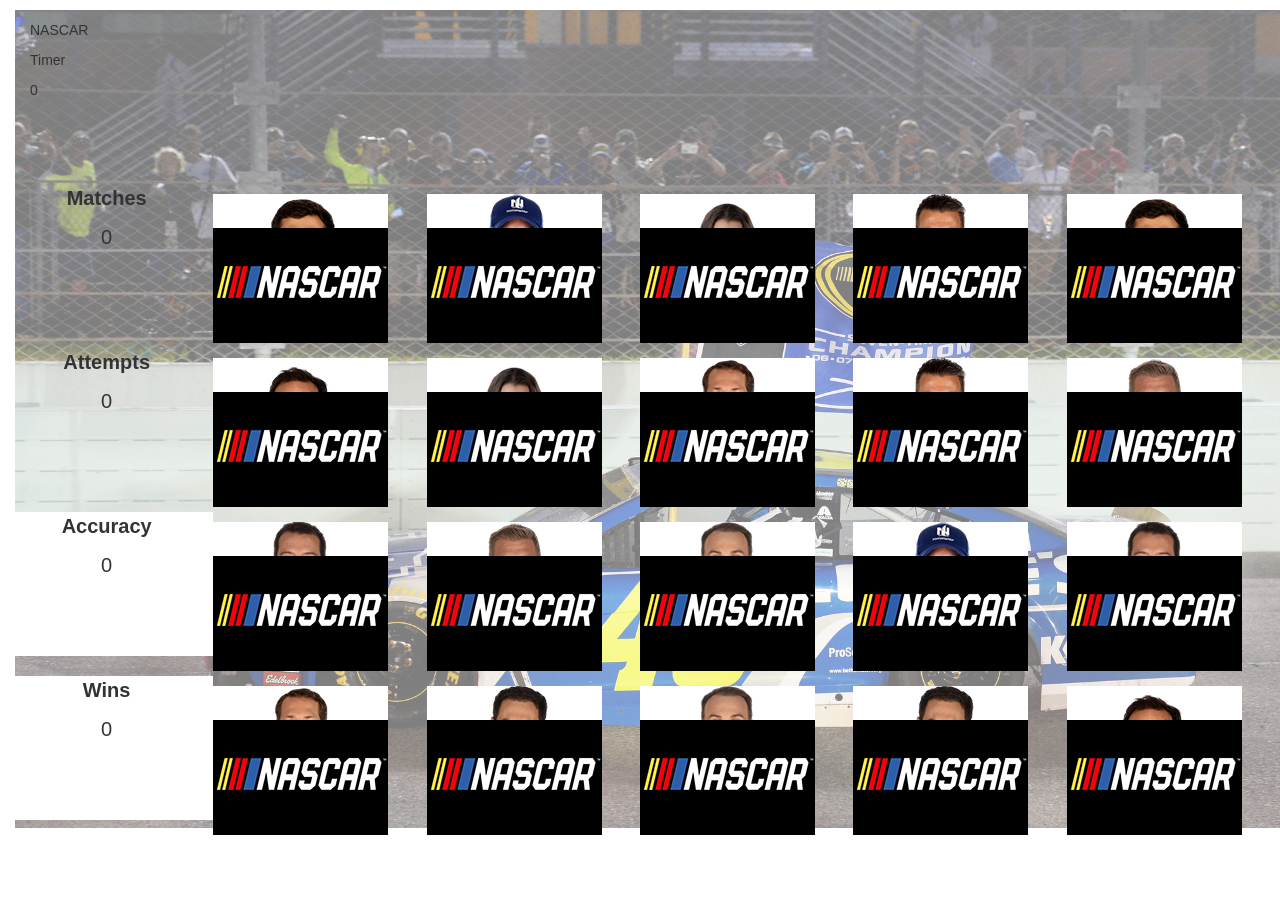
<file: 10matches.html>
<!DOCTYPE html>
<html lang="en">
<head>
    <meta charset="UTF-8">
    <meta name="viewport" content="width=device-width, initial-scale=1">
    <title>Bootstrap Experiment 10 Matches</title>
    <link rel="stylesheet" href="https://maxcdn.bootstrapcdn.com/bootstrap/3.3.7/css/bootstrap.min.css">
    <script src="https://ajax.googleapis.com/ajax/libs/jquery/3.2.0/jquery.min.js"></script>
    <script src="https://maxcdn.bootstrapcdn.com/bootstrap/3.3.7/js/bootstrap.min.js"></script>
    <script src="script.js"></script>
    <!--<link rel="stylesheet" href="style.css">-->
    <!--<script>
        $(document).ready(function() {
            $('.card').click(function () {
                $('.back').hide();
            });
        });
    </script>-->
    <style>
        body .img-responsive {
            opacity: .7;
        }
        @media (min-width: 600px) {
            div {
                height: 16vh;
                margin: 10px 0;
            }
            img {
                max-width: 100%;
                height: auto;
            }
            .card {
                display: inline-block;
                /*border: solid 1px black;*/
                padding-left: 0px;
                /*background-color: white;*/
            }
            /*@media only screen and (max-width: 600px){
                .container {
                    display: none;
                }
            }
            @media only screen and (min-width: 600px){
                .container {
                    margin: 0;
                    height: 80vh;
                    width: 100vw;
                }
            }*/
            .background {
                opacity: .5;
                max-width: 100%;
                z-index: -1;
                position: absolute;
            }
            #stats{
                width:20%;
                height:100%;
                float:left;
            }
            .heading {
                font-weight: bolder;
            }
            .cards {
                display: inline-block;
                border: solid 1px black;
                padding-left: 0px;
                background-color: white;
            }
            img {
                position: absolute;
                height: auto;
                max-width: 100%;
                background-color: white;
            }
            .scoretower {
                /*padding-top: 11vh;*/
                text-align: center;
                font-size: 20px;
            }
            .back {
                margin-top: -120px;
            }
        }
    </style>
</head>
<body>
    <div class="container-fluid">
        <img src="Images/background/Jimmie_2048x1309.jpg" class="background" class="img-responsive">
        <div class="titlebar col-xs-12">
            <p>NASCAR</p>
            <p>Timer</p>
            <p id="timeleft">0</p>
        </div>
        <div class="row">
            <div class="col-xs-2 scoretower">
                <p class="heading">Matches</p>
                <p class=counter" id="matches">0</p>
            </div>
            <div class="col-xs-2 card">
                <div class="front">
                    <img src="Images/drivers/chase_175.png">
                </div>
                <div class="back">
                    <img src="Images/drivers/logo_175.png">
                </div>
            </div>
            <div class="col-xs-2 card">
                <div class="front">
                    <img src="Images/drivers/dale_jr_175.png">
                </div>
                <div class="back">
                    <img src="Images/drivers/logo_175.png">
                </div>
            </div>
            <div class="col-xs-2 card">
                <div class="front">
                    <img src="Images/drivers/Danica_Patrick_175.png">
                </div>
                <div class="back">
                    <img src="Images/drivers/logo_175.png">
                </div>
            </div>
            <div class="col-xs-2 card">
                <div class="front">
                    <img src="Images/drivers/aj_175.png">
                </div>
                <div class="back">
                    <img src="Images/drivers/logo_175.png">
                </div>
            </div>
            <div class="col-xs-2 card">
                <div class="front">
                    <img src="Images/drivers/chase_175.png">
                </div>
                <div class="back">
                    <img src="Images/drivers/logo_175.png">
                </div>
            </div>
        </div>

<!--second row-->

        <div class="row">
            <div class="col-xs-2 scoretower">
            <p class="heading">Attempts</p>
                <p class="counter" id="attempts">0</p>
            </div>
            <div class="col-xs-2 card">
                <div class="front">
                    <img src="Images/drivers/jimmie_johnson_175.png">
                </div>
                <div class="back">
                    <img src="Images/drivers/logo_175.png">
                </div>
            </div>
            <div class="col-xs-2 card">
                <div class="front">
                    <img src="Images/drivers/Danica_Patrick_175.png">
                </div>
                <div class="back">
                    <img src="Images/drivers/logo_175.png">
                </div>
            </div>
            <div class="col-xs-2 card">
                <div class="front">
                    <img src="Images/drivers/brad_keselowski_175.png">
                </div>
                <div class="back">
                    <img src="Images/drivers/logo_175.png">
                </div>
            </div>
            <div class="col-xs-2 card">
                <div class="front">
                    <img src="Images/drivers/aj_175.png">
                </div>
                <div class="back">
                    <img src="Images/drivers/logo_175.png">
                </div>
            </div>
            <div class="col-xs-2 card">
                <div class="front">
                    <img src="Images/drivers/Clint_Bowyer_175.png">
                </div>
                <div class="back">
                    <img src="Images/drivers/logo_175.png">
                </div>
            </div>
        </div>

<!--third row-->

        <div class="row">
            <div class="col-xs-2 scoretower" style="background-color: white">
                <p class="heading">Accuracy</p>
                <p class="counter" id="accuracy">0</p>
            </div>
            <div class="col-xs-2 card">
                <div class="front">
                    <img src="Images/drivers/Kyle_Busch_175.png">
                </div>
                <div class="back">
                    <img src="Images/drivers/logo_175.png">
                </div>
            </div>
            <div class="col-xs-2 card">
                <div class="front">
                    <img src="Images/drivers/Clint_Bowyer_175.png">
                </div>
                <div class="back">
                    <img src="Images/drivers/logo_175.png">
                </div>
            </div>
            <div class="col-xs-2 card">
                <div class="front">
                    <img src="Images/drivers/Kevin_Harvick_175.png">
                </div>
                <div class="back">
                    <img src="Images/drivers/logo_175.png">
                </div>
            </div>
            <div class="col-xs-2 card">
                <div class="front">
                    <img src="Images/drivers/dale_jr_175.png">
                </div>
                <div class="back">
                    <img src="Images/drivers/logo_175.png">
                </div>
            </div>
            <div class="col-xs-2 card">
                <div class="front">
                    <img src="Images/drivers/Kyle_Busch_175.png">
                </div>
                <div class="back">
                    <img src="Images/drivers/logo_175.png">
                </div>
            </div>
        </div>



        <div class="row">
            <div class="col-xs-2 scoretower" style="background-color: white">
                <p class="heading">Wins</p>
                <p class="counter" id="wins">0</p>
            </div>
            <div class="col-xs-2 card">
                <div class="front">
                    <img src="Images/drivers/brad_keselowski_175.png">
                </div>
                <div class="back">
                    <img src="Images/drivers/logo_175.png">
                </div>
            </div>
            <div class="col-xs-2 card">
                <div class="front">
                    <img src="Images/drivers/joey_logano_175.png">
                </div>
                <div class="back">
                    <img src="Images/drivers/logo_175.png">
                </div>
            </div>
            <div class="col-xs-2 card">
                <div class="front">
                    <img src="Images/drivers/Kevin_Harvick_175.png">
                </div>
                <div class="back">
                    <img src="Images/drivers/logo_175.png">
                </div>
            </div>
            <div class="col-xs-2 card">
                <div class="front">
                    <img src="Images/drivers/joey_logano_175.png">
                </div>
                <div class="back">
                    <img src="Images/drivers/logo_175.png">
                </div>
            </div>
            <div class="col-xs-2 card">
                <div class="front">
                    <img src="Images/drivers/jimmie_johnson_175.png">
                </div>
                <div class="back">
                    <img src="Images/drivers/logo_175.png">
                </div>
            </div>
        </div>
    </div>
</body>
</html>
</file>
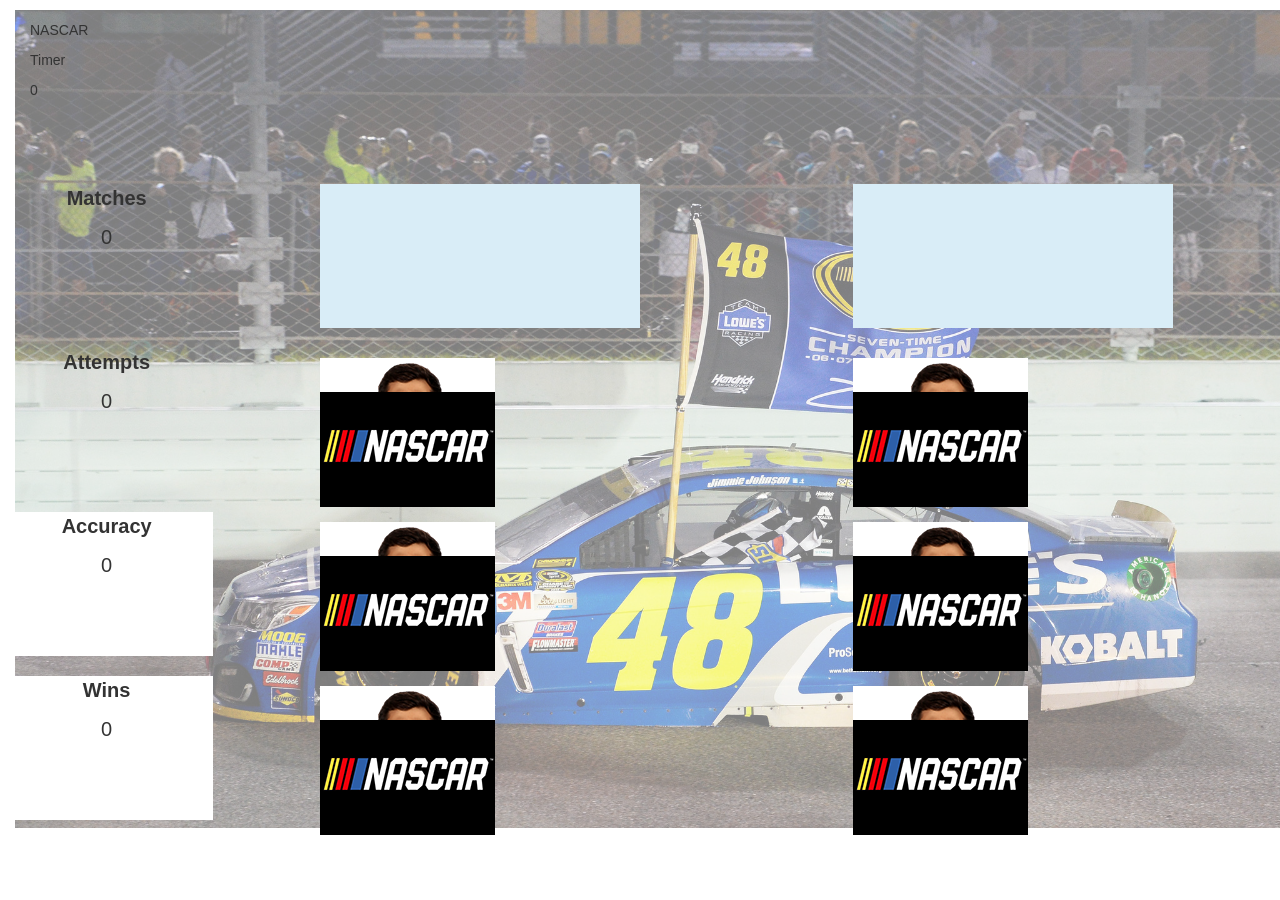
<file: 4matches.html>
<!DOCTYPE html>
<html lang="en">
<head>
    <meta charset="UTF-8">
    <meta name="viewport" content="width=device-width, initial-scale=1">
    <title>Bootstrap Experiment 4 Matches</title>
    <link rel="stylesheet" href="https://maxcdn.bootstrapcdn.com/bootstrap/3.3.7/css/bootstrap.min.css">
    <script src="https://ajax.googleapis.com/ajax/libs/jquery/3.2.0/jquery.min.js"></script>
    <script src="https://maxcdn.bootstrapcdn.com/bootstrap/3.3.7/js/bootstrap.min.js"></script>
    <!--<link rel="stylesheet" href="style.css">-->
    <script>
        $(document).ready(function() {
            $('.card').click(function () {
                $('.back').show();
            });
        });
    </script>
    <style>
        body .img-responsive {
            opacity: .7;
        }
        @media (min-width: 600px) {
            div {
                height: 16vh;
                margin: 10px 0;
            }
            img {
                max-width: 100%;
                height: auto;
            }
            .card {
                display: inline-block;
                /*border: solid 1px black;*/
                padding-left: 0px;
                /*background-color: white;*/
            }
            /*@media only screen and (max-width: 600px){
                .container {
                    display: none;
                }
            }
            @media only screen and (min-width: 600px){
                .container {
                    margin: 0;
                    height: 80vh;
                    width: 100vw;
                }
            }*/
            .background {
                opacity: .5;
                max-width: 100%;
                z-index: -1;
                position: absolute;
            }
            #stats{
                width:20%;
                height:100%;
                float:left;
            }
            .heading {
                font-weight: bolder;
            }
            .cards {
                display: inline-block;
                border: solid 1px black;
                padding-left: 0px;
                background-color: white;
            }
            img {
                position: absolute;
                height: auto;
                max-width: 100%;
                background-color: white;
            }
            .scoretower {
                /*padding-top: 11vh;*/
                text-align: center;
                font-size: 20px;
            }
            .back {
                margin-top: -120px;
            }
        }
    </style>
</head>
<body>
<div class="container-fluid">
    <img src="Images/background/Jimmie_2048x1309.jpg" class="background" class="img-responsive">
    <div class="titlebar col-xs-12">
        <p>NASCAR</p>
        <p>Timer</p>
        <p id="timeleft">0</p>
    </div>
    <div class="row">
        <div class="col-xs-2 scoretower">
            <p class="heading">Matches</p>
            <p class=counter" id="matches">0</p>
        </div>
        <div class="col-xs-offset-1 col-xs-3 col-xs-offset-1 bg-info card">
            <div class="front">
                <!--<img src="Images/drivers/chase_175.png">-->
            </div>
            <div class="back">
                <!--<img src="Images/drivers/logo_175.png">-->
            </div>
        </div>
        <div class="col-xs-3 col-xs-offset-2 bg-info card">
            <div class="front">
                <!--<img src="Images/drivers/chase_175.png">-->
            </div>
            <div class="back">
                <!--<img src="Images/drivers/logo_175.png">-->
            </div>
        </div>
    </div>


    <div class="row">
        <div class="col-xs-2 scoretower">
            <p class="heading">Attempts</p>
            <p class="counter" id="attempts">0</p>
        </div>
        <div class="col-xs-offset-1 col-xs-3 col-xs-offset-1 card">
            <div class="front">
                <img src="Images/drivers/chase_175.png">
            </div>
            <div class="back">
                <img src="Images/drivers/logo_175.png">
            </div>
        </div>
        <div class="col-xs-3 col-xs-offset-2 card">
            <div class="front">
                <img src="Images/drivers/chase_175.png">
            </div>
            <div class="back">
                <img src="Images/drivers/logo_175.png">
            </div>
        </div>
    </div>


    <div class="row">
        <div class="col-xs-2 scoretower" style="background-color: white">
            <p class="heading">Accuracy</p>
            <p class="counter" id="accuracy">0</p>
        </div>
        <div class="col-xs-offset-1 col-xs-3 col-xs-offset-1 card">
            <div class="front">
                <img src="Images/drivers/chase_175.png">
            </div>
            <div class="back">
                <img src="Images/drivers/logo_175.png">
            </div>
        </div>
        <div class="col-xs-3 col-xs-offset-2 card">
            <div class="front">
                <img src="Images/drivers/chase_175.png">
            </div>
            <div class="back">
                <img src="Images/drivers/logo_175.png">
            </div>
        </div>
    </div>


    <div class="row">
        <div class="col-xs-2 scoretower" style="background-color: white">
            <p class="heading">Wins</p>
            <p class="counter" id="wins">0</p>
        </div>
        <div class="col-xs-offset-1 col-xs-3 col-xs-offset-1 card">
            <div class="front">
                <img src="Images/drivers/chase_175.png">
            </div>
            <div class="back">
                <img src="Images/drivers/logo_175.png">
            </div>
        </div>
        <div class="col-xs-3 col-xs-offset-2 card">
            <div class="front">
                <img src="Images/drivers/chase_175.png">
            </div>
            <div class="back">
                <img src="Images/drivers/logo_175.png">
            </div>
        </div>
    </div>
</div>
</body>
</html>
</file>
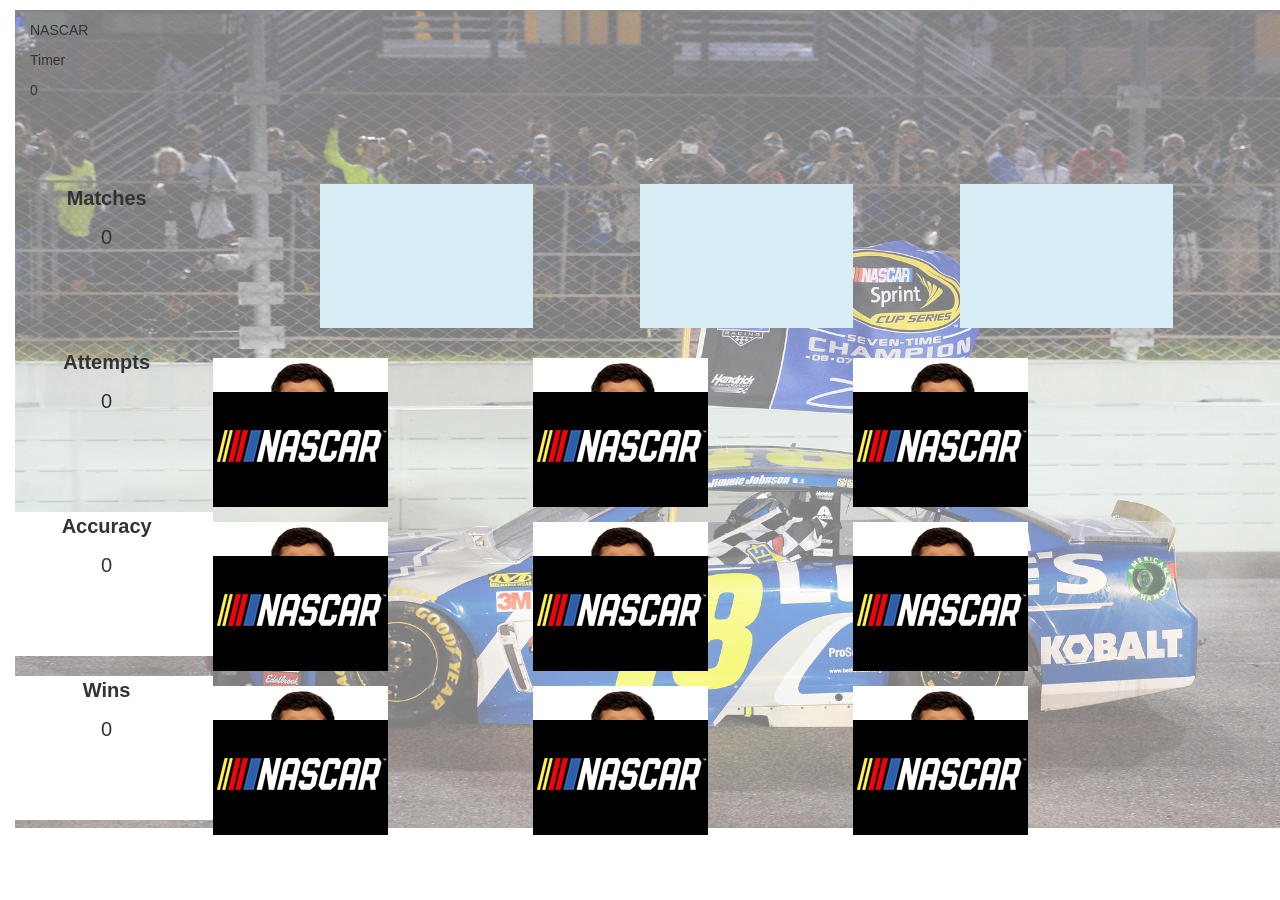
<file: 6matches.html>
<!DOCTYPE html>
<html lang="en">
<head>
    <meta charset="UTF-8">
    <meta name="viewport" content="width=device-width, initial-scale=1">
    <title>Bootstrap Experiment 6 Matches</title>
    <link rel="stylesheet" href="https://maxcdn.bootstrapcdn.com/bootstrap/3.3.7/css/bootstrap.min.css">
    <script src="https://ajax.googleapis.com/ajax/libs/jquery/3.2.0/jquery.min.js"></script>
    <script src="https://maxcdn.bootstrapcdn.com/bootstrap/3.3.7/js/bootstrap.min.js"></script>
    <!--<link rel="stylesheet" href="style.css">-->
    <script>
        $(document).ready(function() {
            $('.card').click(function () {
                $('.back').show();
            });
        });
    </script>
    <style>
        body .img-responsive {
            opacity: .7;
        }
        @media (min-width: 600px) {
            div {
                height: 16vh;
                margin: 10px 0;
            }
            img {
                max-width: 100%;
                height: auto;
            }
            .card {
                display: inline-block;
                /*border: solid 1px black;*/
                padding-left: 0px;
                /*background-color: white;*/
            }
            /*@media only screen and (max-width: 600px){
                .container {
                    display: none;
                }
            }
            @media only screen and (min-width: 600px){
                .container {
                    margin: 0;
                    height: 80vh;
                    width: 100vw;
                }
            }*/
            .background {
                opacity: .5;
                max-width: 100%;
                z-index: -1;
                position: absolute;
            }
            #stats{
                width:20%;
                height:100%;
                float:left;
            }
            .heading {
                font-weight: bolder;
            }
            .cards {
                display: inline-block;
                border: solid 1px black;
                padding-left: 0px;
                background-color: white;
            }
            img {
                position: absolute;
                height: auto;
                max-width: 100%;
                background-color: white;
            }
            .scoretower {
                /*padding-top: 11vh;*/
                text-align: center;
                font-size: 20px;
            }
            .back {
                margin-top: -120px;
            }
        }
    </style>
</head>
<body>
<div class="container-fluid">
    <img src="Images/background/Jimmie_2048x1309.jpg" class="background" class="img-responsive">
    <div class="titlebar col-xs-12">
        <p>NASCAR</p>
        <p>Timer</p>
        <p id="timeleft">0</p>
    </div>
    <div class="row">
        <div class="col-xs-2 scoretower">
            <p class="heading">Matches</p>
            <p class=counter" id="matches">0</p>
        </div>
        <div class="col-xs-2 col-xs-offset-1 bg-info card">
            <div class="front">
                <!--<img src="Images/drivers/chase_175.png">-->
            </div>
            <div class="back">
                <!--<img src="Images/drivers/logo_175.png">-->
            </div>
        </div>
        <div class="col-xs-2 col-xs-offset-1 bg-info card">
            <div class="front">
                <!--<img src="Images/drivers/chase_175.png">-->
            </div>
            <div class="back">
                <!--<img src="Images/drivers/logo_175.png">-->
            </div>
        </div>
        <div class="col-xs-2 col-xs-offset-1 bg-info card">
            <div class="front">
                <!--<img src="Images/drivers/chase_175.png">-->
            </div>
            <div class="back">
                <!--<img src="Images/drivers/logo_175.png">-->
            </div>
        </div>
    </div>


    <div class="row">
        <div class="col-xs-2 scoretower">
            <p class="heading">Attempts</p>
            <p class="counter" id="attempts">0</p>
        </div>
        <div class="col-xs-3 card">
            <div class="front">
                <img src="Images/drivers/chase_175.png">
            </div>
            <div class="back">
                <img src="Images/drivers/logo_175.png">
            </div>
        </div>
        <div class="col-xs-3 card">
            <div class="front">
                <img src="Images/drivers/chase_175.png">
            </div>
            <div class="back">
                <img src="Images/drivers/logo_175.png">
            </div>
        </div>
        <div class="col-xs-3 card">
            <div class="front">
                <img src="Images/drivers/chase_175.png">
            </div>
            <div class="back">
                <img src="Images/drivers/logo_175.png">
            </div>
        </div>
    </div>


    <div class="row">
        <div class="col-xs-2 scoretower" style="background-color: white">
            <p class="heading">Accuracy</p>
            <p class="counter" id="accuracy">0</p>
        </div>
        <div class="col-xs-3 card">
            <div class="front">
                <img src="Images/drivers/chase_175.png">
            </div>
            <div class="back">
                <img src="Images/drivers/logo_175.png">
            </div>
        </div>
        <div class="col-xs-3 card">
            <div class="front">
                <img src="Images/drivers/chase_175.png">
            </div>
            <div class="back">
                <img src="Images/drivers/logo_175.png">
            </div>
        </div>
        <div class="col-xs-3 card">
            <div class="front">
                <img src="Images/drivers/chase_175.png">
            </div>
            <div class="back">
                <img src="Images/drivers/logo_175.png">
            </div>
        </div>
    </div>


    <div class="row">
        <div class="col-xs-2 scoretower" style="background-color: white">
            <p class="heading">Wins</p>
            <p class="counter" id="wins">0</p>
        </div>
        <div class="col-xs-3 card">
            <div class="front">
                <img src="Images/drivers/chase_175.png">
            </div>
            <div class="back">
                <img src="Images/drivers/logo_175.png">
            </div>
        </div>
        <div class="col-xs-3 card">
            <div class="front">
                <img src="Images/drivers/chase_175.png">
            </div>
            <div class="back">
                <img src="Images/drivers/logo_175.png">
            </div>
        </div>
        <div class="col-xs-3 card">
            <div class="front">
                <img src="Images/drivers/chase_175.png">
            </div>
            <div class="back">
                <img src="Images/drivers/logo_175.png">
            </div>
        </div>
    </div>
</div>
</body>
</html>
</file>
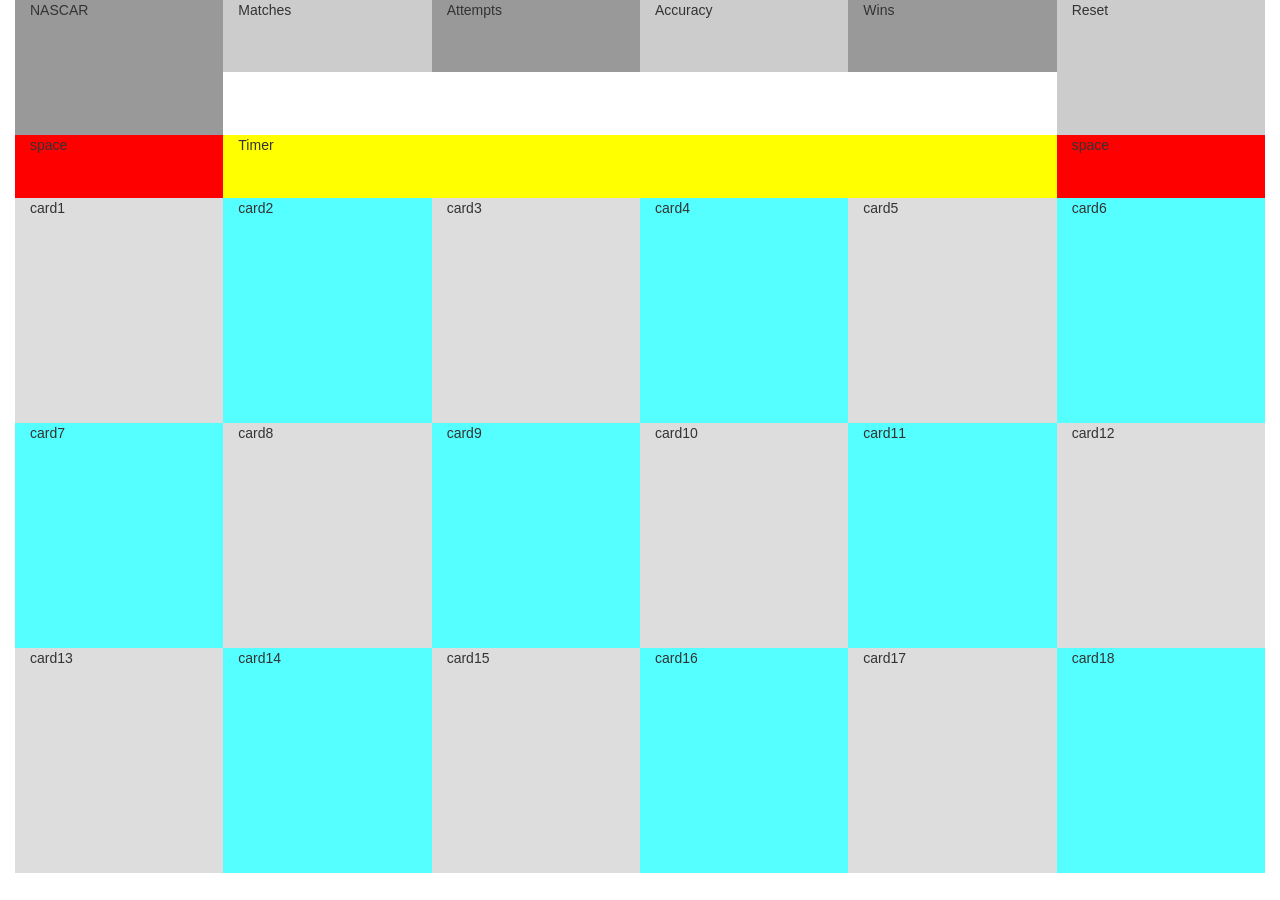
<file: altlayout.html>
<!DOCTYPE html>
<html lang="en">
<head>
    <meta charset="UTF-8">
    <meta name="viewport" content="width=device-width, initial-scale=1">
    <title>Alternate Layout</title>
    <link rel="stylesheet" href="https://maxcdn.bootstrapcdn.com/bootstrap/3.3.7/css/bootstrap.min.css">
    <script src="https://ajax.googleapis.com/ajax/libs/jquery/3.2.0/jquery.min.js"></script>
    <script src="https://maxcdn.bootstrapcdn.com/bootstrap/3.3.7/js/bootstrap.min.js"></script>
    <script src="script.js"></script>
    <style>
        .logo {
            height: 15vh;
            background-color: #999999;
        }
        .stats.matches, .stats.accuracy {
            height: 8vh;
            background-color: #cccccc;
        }
        .stats.attempts, .stats.wins {
            height: 8vh;
            background-color: #999999;
        }
        .reset {
            height: 15vh;
            background-color: #cccccc;
        }
        .card.light {
            height: 25vh;
            background-color: #dddddd;
        }
        .card.dark {
            height: 25vh;
            background-color: #55ffff;
        }
        .timer {
            height: 7vh;
            background-color: yellow;
        }
        .space {
            height: 7vh;
            background-color: red;
        }
    </style>
</head>
<body>
<div class="container-fluid">
    <div class="logo col-xs-2">
        NASCAR
    </div>
    <div class="stats matches col-xs-2">
        Matches
    </div>
    <div class="stats attempts col-xs-2">
        Attempts
    </div>
    <div class="stats accuracy col-xs-2">
        Accuracy
    </div>
    <div class="stats wins col-xs-2">
        Wins
    </div>
    <div class="reset col-xs-2">
        Reset
    </div>
    <div class="space col-xs-2">
        space
    </div>
    <div class="timer col-xs-8">
        Timer
    </div>
    <div class="space col-xs-2">
        space
    </div>

    <!--row 1-->

    <div class="card light col-xs-2">
        card1
    </div>
    <div class="card dark col-xs-2">
        card2
    </div>
    <div class="card light col-xs-2">
        card3
    </div>
    <div class="card dark col-xs-2">
        card4
    </div>
    <div class="card light col-xs-2">
        card5
    </div>
    <div class="card dark col-xs-2">
        card6
    </div>

    <!--row 2-->

    <div class="card dark col-xs-2">
        card7
    </div>
    <div class="card light col-xs-2">
        card8
    </div>
    <div class="card dark col-xs-2">
        card9
    </div>
    <div class="card light col-xs-2">
        card10
    </div>
    <div class="card dark col-xs-2">
        card11
    </div>
    <div class="card light col-xs-2">
        card12
    </div>

    <!--row 3-->

    <div class="card light col-xs-2">
        card13
    </div>
    <div class="card dark col-xs-2">
        card14
    </div>
    <div class="card light col-xs-2">
        card15
    </div>
    <div class="card dark col-xs-2">
        card16
    </div>
    <div class="card light col-xs-2">
        card17
    </div>
    <div class="card dark col-xs-2">
        card18
    </div>
</div>

</body>
</html>
</file>
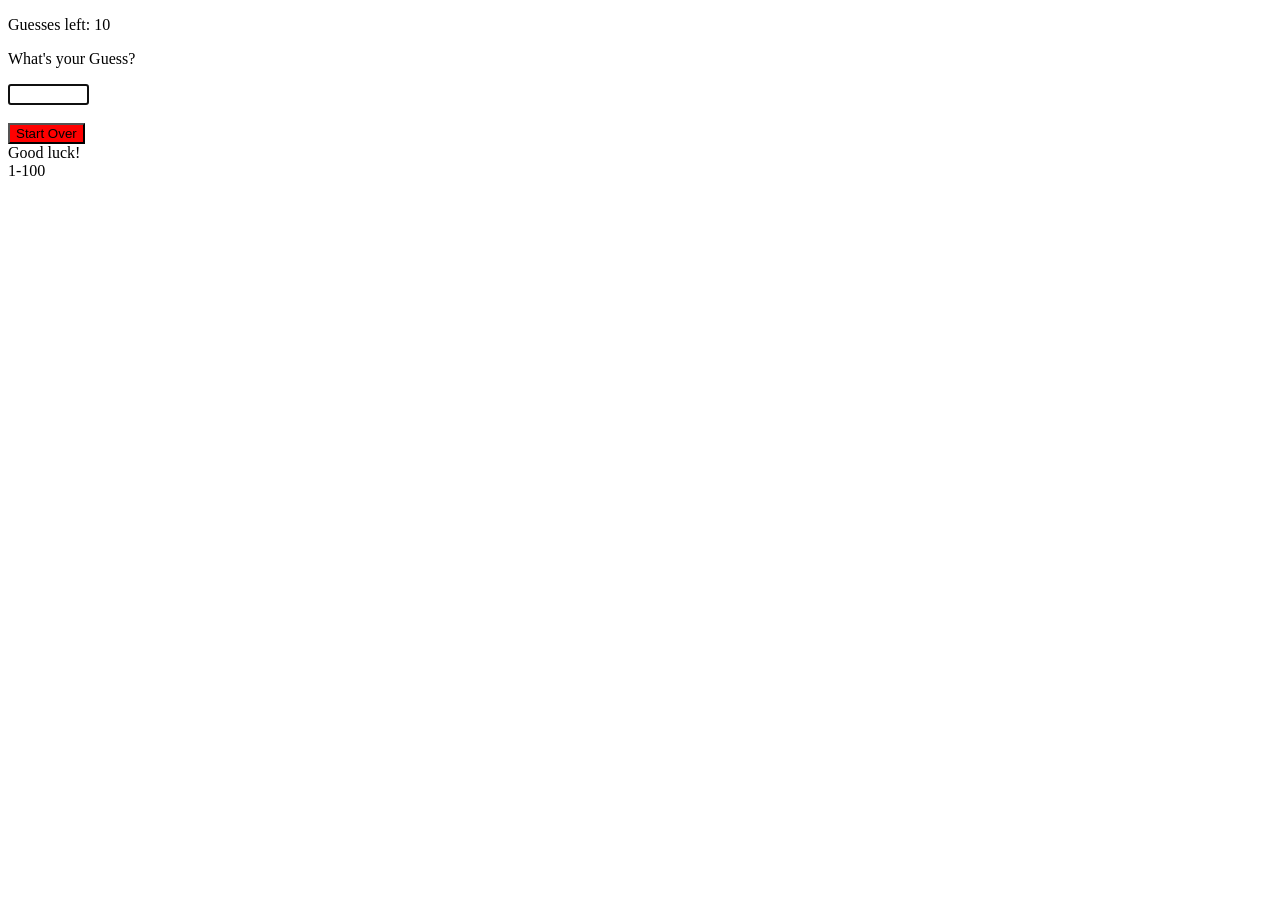
<file: redo.html>
<!DOCTYPE html>
<html lang="en">
<head>
    <meta name="description" content="Guessing Game">
    <meta charset="UTF-8">
    <!--<meta name="viewport" content="width=device-width">-->
    <title>Guessing Game</title>
    <script src="https://ajax.googleapis.com/ajax/libs/jquery/2.1.4/jquery.min.js"></script>
    <script src="script.js"></script>
    <link href="https://fonts.googleapis.com/css?family=Sniglet" rel="stylesheet">
    <link rel="stylesheet" href="style.css">
</head>

<body onload="pickNumber()" id="board">
    <div class="container">
        <p>Guesses left: <span id="guessesleft">10</span></p>
        <p>What's your Guess?</p>
        <input size="8" type="text" id="guess" autofocus autocomplete="off"><br><br>
        <audio id="winner">
            <source src="mp3/boom_confetti.mp3" type="audio/mpeg">
        </audio>
        <button type="button" id="startover" onclick="startOver()">Start Over</button>
        <div id="displaymessage">
            Good luck!
        </div>
        <div id="displayrange">
            1-100
        </div>
        <!--attempt at confetti cannon-->
        <div class="confetti">
            <!--<canvas id="celebrate"></canvas>-->
        </div>
    </div>
</body>
</html>
</file>
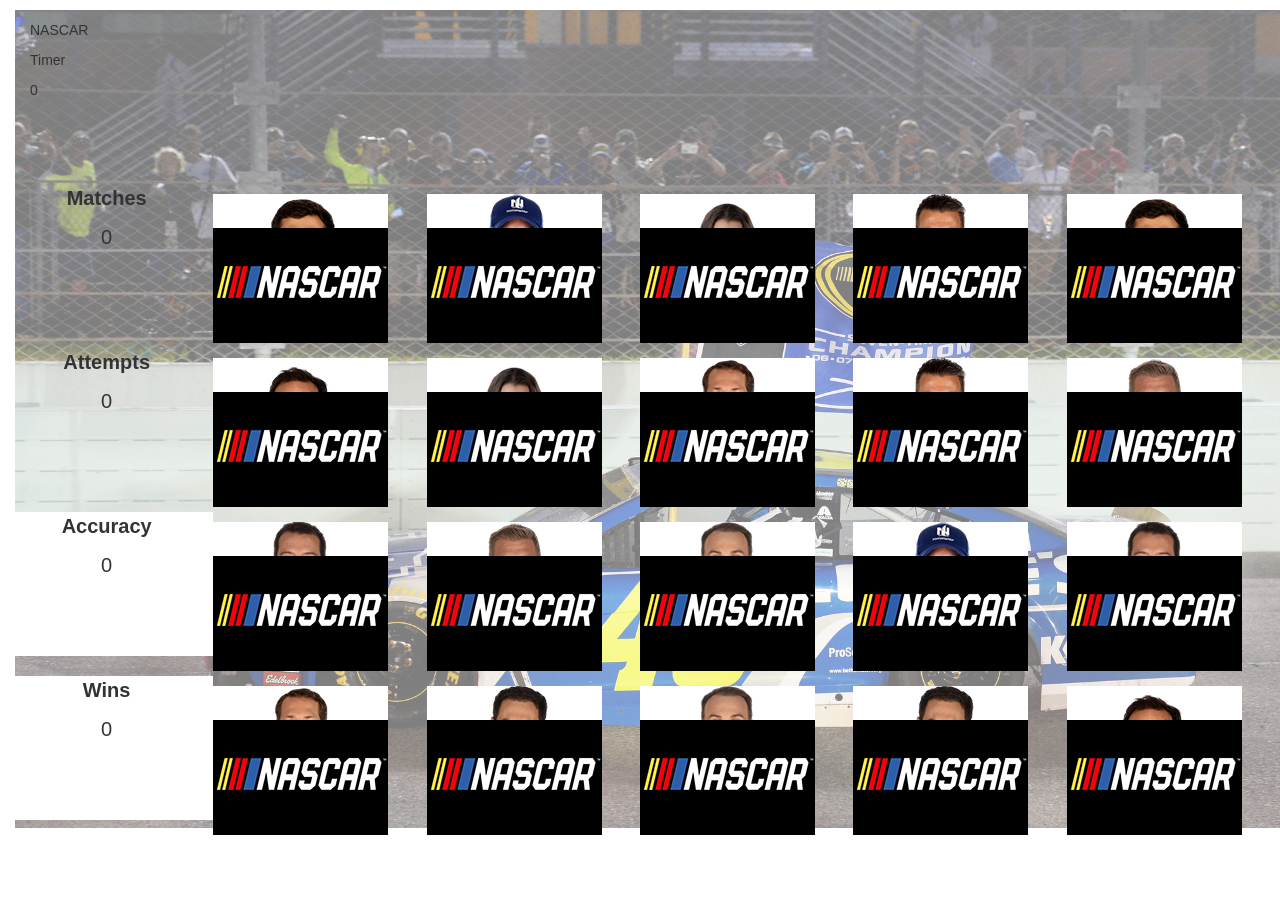
<file: testframe.html>
<!DOCTYPE html>
<html lang="en">
<head>
    <meta charset="UTF-8">
    <meta name="viewport" content="width=device-width, initial-scale=1">
    <title>Bootstrap Experiment 10 Matches</title>
    <link rel="stylesheet" href="https://maxcdn.bootstrapcdn.com/bootstrap/3.3.7/css/bootstrap.min.css">
    <script src="https://ajax.googleapis.com/ajax/libs/jquery/3.2.0/jquery.min.js"></script>
    <script src="https://maxcdn.bootstrapcdn.com/bootstrap/3.3.7/js/bootstrap.min.js"></script>
    <!--<link rel="stylesheet" href="style.css">-->
    <script>
        $(document).ready(function() {
            $('.card').click(function () {
                $('.back').hide();
            });
        });
    </script>
    <style>
        body .img-responsive {
            opacity: .7;
        }
        @media (min-width: 600px) {
            div {
                height: 16vh;
                margin: 10px 0;
            }
            img {
                max-width: 100%;
                height: auto;
            }
            .card {
                display: inline-block;
                /*border: solid 1px black;*/
                padding-left: 0px;
                /*background-color: white;*/
            }
            /*@media only screen and (max-width: 600px){
                .container {
                    display: none;
                }
            }
            @media only screen and (min-width: 600px){
                .container {
                    margin: 0;
                    height: 80vh;
                    width: 100vw;
                }
            }*/
            .background {
                opacity: .5;
                max-width: 100%;
                z-index: -1;
                position: absolute;
            }
            #stats{
                width:20%;
                height:100%;
                float:left;
            }
            .heading {
                font-weight: bolder;
            }
            .cards {
                display: inline-block;
                border: solid 1px black;
                padding-left: 0px;
                background-color: white;
            }
            img {
                position: absolute;
                height: auto;
                max-width: 100%;
                background-color: white;
            }
            .scoretower {
                /*padding-top: 11vh;*/
                text-align: center;
                font-size: 20px;
            }
            .back {
                margin-top: -120px;
            }
        }
    </style>
</head>
<body>
    <div class="container-fluid">
        <img src="Images/background/Jimmie_2048x1309.jpg" class="background" class="img-responsive">
        <div class="titlebar col-xs-12">
            <p>NASCAR</p>
            <p>Timer</p>
            <p id="timeleft">0</p>
        </div>
        <div class="row">
            <div class="col-xs-2 scoretower">
                <p class="heading">Matches</p>
                <p class=counter" id="matches">0</p>
            </div>
            <div class="col-xs-2 card">
                <div class="front">
                    <img src="Images/drivers/chase_175.png">
                </div>
                <div class="back">
                    <img src="Images/drivers/logo_175.png">
                </div>
            </div>
            <div class="col-xs-2 card">
                <div class="front">
                    <img src="Images/drivers/dale_jr_175.png">
                </div>
                <div class="back">
                    <img src="Images/drivers/logo_175.png">
                </div>
            </div>
            <div class="col-xs-2 card">
                <div class="front">
                    <img src="Images/drivers/Danica_Patrick_175.png">
                </div>
                <div class="back">
                    <img src="Images/drivers/logo_175.png">
                </div>
            </div>
            <div class="col-xs-2 card">
                <div class="front">
                    <img src="Images/drivers/aj_175.png">
                </div>
                <div class="back">
                    <img src="Images/drivers/logo_175.png">
                </div>
            </div>
            <div class="col-xs-2 card">
                <div class="front">
                    <img src="Images/drivers/chase_175.png">
                </div>
                <div class="back">
                    <img src="Images/drivers/logo_175.png">
                </div>
            </div>
        </div>

<!--second row-->

        <div class="row">
            <div class="col-xs-2 scoretower">
            <p class="heading">Attempts</p>
                <p class="counter" id="attempts">0</p>
            </div>
            <div class="col-xs-2 card">
                <div class="front">
                    <img src="Images/drivers/jimmie_johnson_175.png">
                </div>
                <div class="back">
                    <img src="Images/drivers/logo_175.png">
                </div>
            </div>
            <div class="col-xs-2 card">
                <div class="front">
                    <img src="Images/drivers/Danica_Patrick_175.png">
                </div>
                <div class="back">
                    <img src="Images/drivers/logo_175.png">
                </div>
            </div>
            <div class="col-xs-2 card">
                <div class="front">
                    <img src="Images/drivers/brad_keselowski_175.png">
                </div>
                <div class="back">
                    <img src="Images/drivers/logo_175.png">
                </div>
            </div>
            <div class="col-xs-2 card">
                <div class="front">
                    <img src="Images/drivers/aj_175.png">
                </div>
                <div class="back">
                    <img src="Images/drivers/logo_175.png">
                </div>
            </div>
            <div class="col-xs-2 card">
                <div class="front">
                    <img src="Images/drivers/Clint_Bowyer_175.png">
                </div>
                <div class="back">
                    <img src="Images/drivers/logo_175.png">
                </div>
            </div>
        </div>

<!--third row-->

        <div class="row">
            <div class="col-xs-2 scoretower" style="background-color: white">
                <p class="heading">Accuracy</p>
                <p class="counter" id="accuracy">0</p>
            </div>
            <div class="col-xs-2 card">
                <div class="front">
                    <img src="Images/drivers/Kyle_Busch_175.png">
                </div>
                <div class="back">
                    <img src="Images/drivers/logo_175.png">
                </div>
            </div>
            <div class="col-xs-2 card">
                <div class="front">
                    <img src="Images/drivers/Clint_Bowyer_175.png">
                </div>
                <div class="back">
                    <img src="Images/drivers/logo_175.png">
                </div>
            </div>
            <div class="col-xs-2 card">
                <div class="front">
                    <img src="Images/drivers/Kevin_Harvick_175.png">
                </div>
                <div class="back">
                    <img src="Images/drivers/logo_175.png">
                </div>
            </div>
            <div class="col-xs-2 card">
                <div class="front">
                    <img src="Images/drivers/dale_jr_175.png">
                </div>
                <div class="back">
                    <img src="Images/drivers/logo_175.png">
                </div>
            </div>
            <div class="col-xs-2 card">
                <div class="front">
                    <img src="Images/drivers/Kyle_Busch_175.png">
                </div>
                <div class="back">
                    <img src="Images/drivers/logo_175.png">
                </div>
            </div>
        </div>



        <div class="row">
            <div class="col-xs-2 scoretower" style="background-color: white">
                <p class="heading">Wins</p>
                <p class="counter" id="wins">0</p>
            </div>
            <div class="col-xs-2 card">
                <div class="front">
                    <img src="Images/drivers/brad_keselowski_175.png">
                </div>
                <div class="back">
                    <img src="Images/drivers/logo_175.png">
                </div>
            </div>
            <div class="col-xs-2 card">
                <div class="front">
                    <img src="Images/drivers/joey_logano_175.png">
                </div>
                <div class="back">
                    <img src="Images/drivers/logo_175.png">
                </div>
            </div>
            <div class="col-xs-2 card">
                <div class="front">
                    <img src="Images/drivers/Kevin_Harvick_175.png">
                </div>
                <div class="back">
                    <img src="Images/drivers/logo_175.png">
                </div>
            </div>
            <div class="col-xs-2 card">
                <div class="front">
                    <img src="Images/drivers/joey_logano_175.png">
                </div>
                <div class="back">
                    <img src="Images/drivers/logo_175.png">
                </div>
            </div>
            <div class="col-xs-2 card">
                <div class="front">
                    <img src="Images/drivers/jimmie_johnson_175.png">
                </div>
                <div class="back">
                    <img src="Images/drivers/logo_175.png">
                </div>
            </div>
        </div>
    </div>
</body>
</html>
</file>
<file: style.css>
@media only screen and (max-width: 600px){
    .container {
        display: none;
    }
}
@media only screen and (min-width: 600px){
    .container {
        margin: 0;
        height: 80vh;
        width: 100vw;
    }
}
.background {
    opacity: .5;
    max-width: 100%;
}
#stats{
    width:20%;
    height:100%;
    float:left;
}
#scoretower {
    padding-top: 11vh;
    text-align: center;
    font-size: 20px;
}
.heading {
    font-weight: bolder;
}
.menus {
    height:5%;
    background-color: black;
}
#playingfield {
    padding-top: 5vh;
    height:100vh;
    width: 100vw;
}
.card {
    display: inline-block;
    height: 15vh;
    width: 12vw;
    border: solid 1px black;
    margin: 10px;
    position: relative;
    overflow: hidden;
    background-color: black;
}
img {
    position: absolute;
    height: 100%;
    max-width: 100%;
}
.counter {
    padding-bottom: 0px;
}
button {
    background-color: red;
}
.background {
    z-index: -1;
}
</file>
